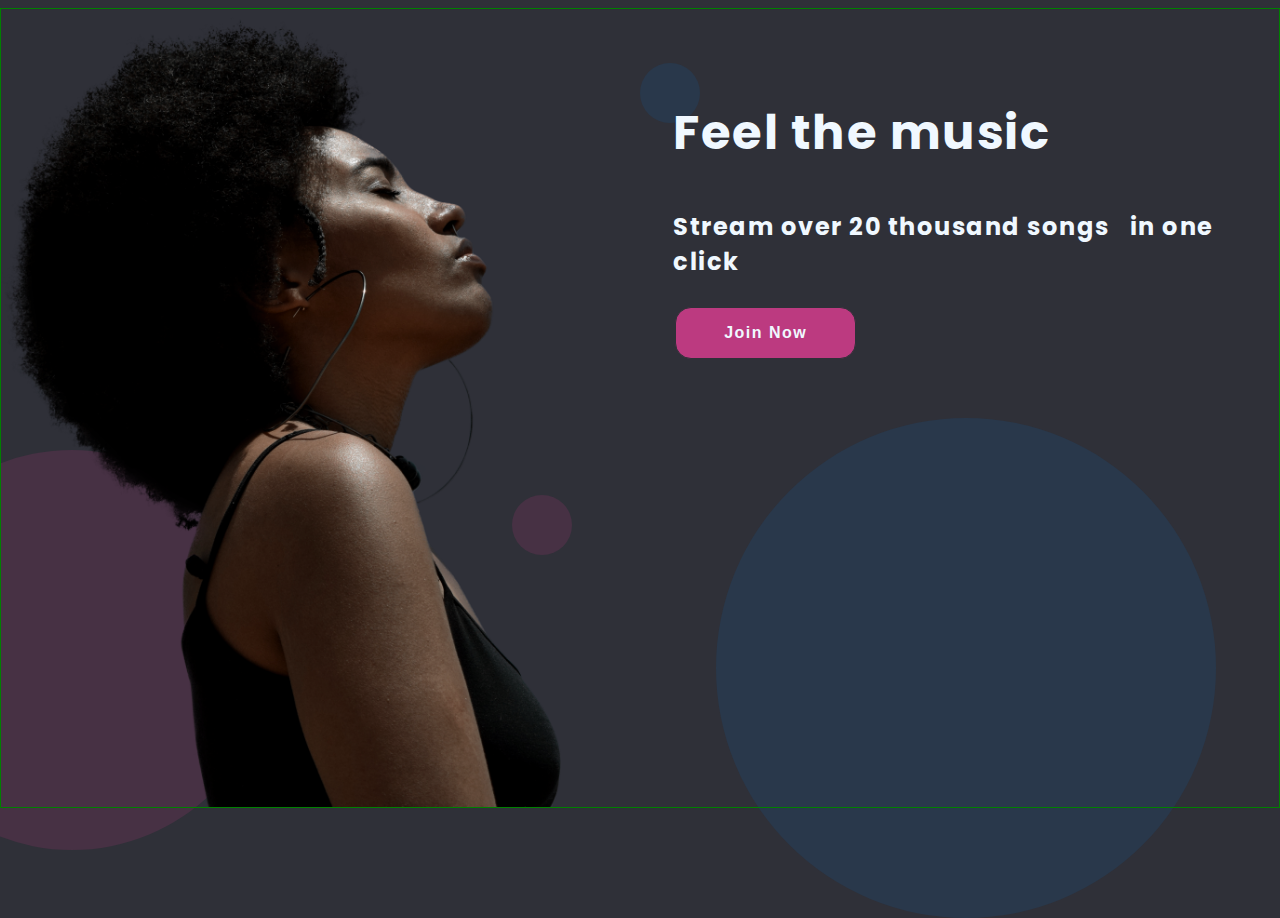
<file: index.html>
<!DOCTYPE html>
<html lang="en">
<head>
    <meta charset="UTF-8">
    <meta name="viewport" content="width=device-width, initial-scale=1.0">
    <link rel="stylesheet" href="./styles/style.css">
    <link rel="stylesheet" href="./styles/bubulles.css">
    <title>On Music</title>
    <script src="https://code.jquery.com/jquery-3.5.1.js" integrity="sha256-QWo7LDvxbWT2tbbQ97B53yJnYU3WhH/C8ycbRAkjPDc=" crossorigin="anonymous"></script>
</head>


<body>

    <header id="header">
        <!-- Ici le code du header qui se trouve dans la page header.html -->
        
    </header>   
    
    <!-- Corps du Code -->
    <div class="bulle-1"></div>
    <div class="bulle-2"></div>
    <div class="bulle-3"></div>
    <div class="bulle-4"></div>
    <div class="bulle-5"></div>

    <main>
        
        <section class="imageInterprete">
            <!-- Image de la femme -->
            <img src="./images/landing-page-girl 1.png " alt="our best interprete : Nina Gim" >
        </section>
        <section class="text">
            <h2>Feel the music</h2>
            <h3>Stream over 20 thousand songs  &ensp;in one click</h3>
            <input type="button" id="inscription"value="Join Now">
        </section>
    </main>

    <script src="./script.js"></script>    
</body>
</html>
</file>
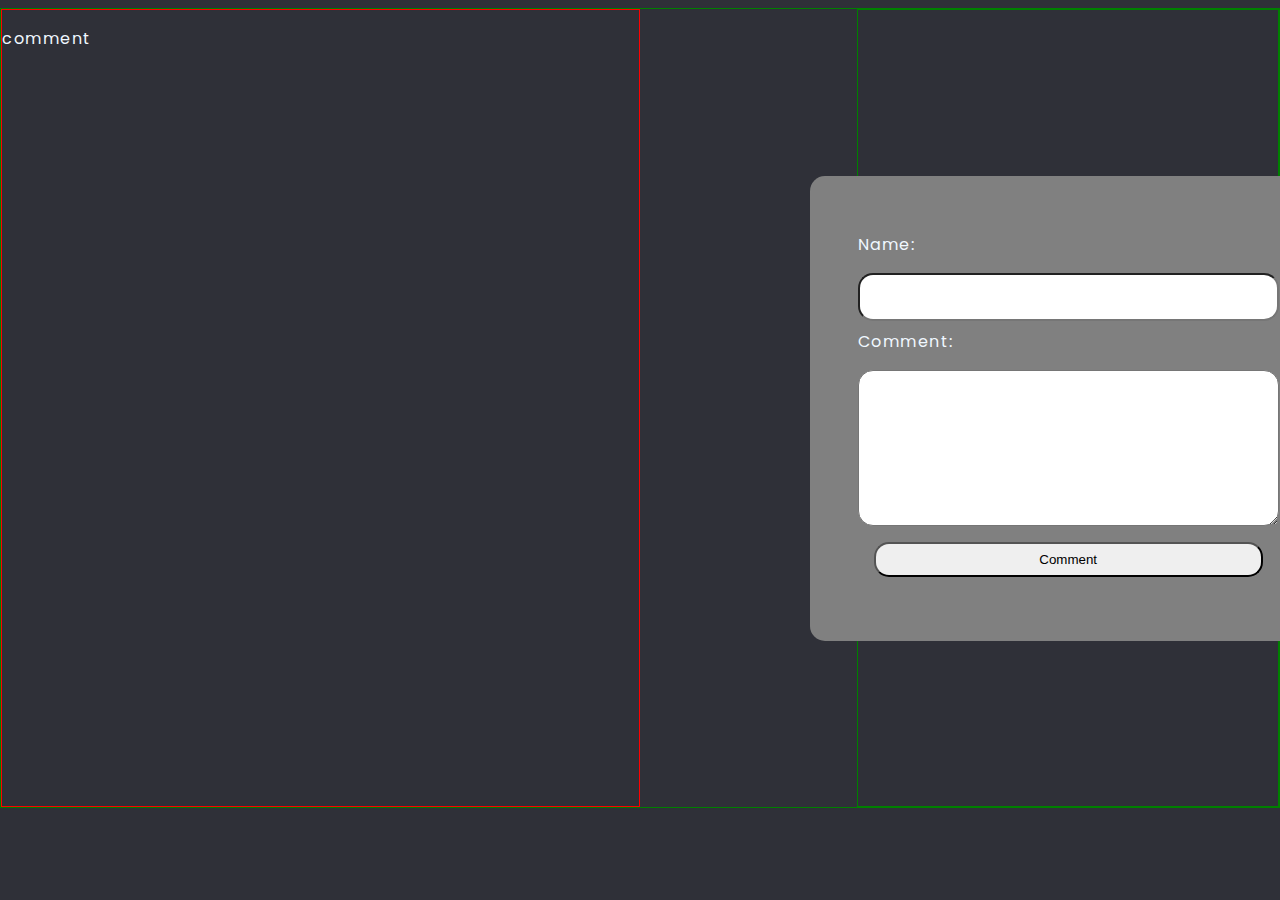
<file: pages/comments.html>
<!DOCTYPE html>
<html lang="en">
<head>
    <meta charset="UTF-8">
    <meta name="viewport" content="width=device-width, initial-scale=1.0">
    <link rel="stylesheet" href="../styles/style.css">
    <link rel="stylesheet" href="../styles/comments.css">
    <title>comments</title>

    <script src="https://code.jquery.com/jquery-3.5.1.js" integrity="sha256-QWo7LDvxbWT2tbbQ97B53yJnYU3WhH/C8ycbRAkjPDc=" crossorigin="anonymous"></script>
</head>


<body>

    <header id="header">
        <!-- Ici le code du header qui se trouve dans la page header.html -->
        
    </header>

    <main>
        <section class="title">
            <p>comment</p>
        </section>
        <div class="form">
            <form action="" class="formulaire">
                        
                            <label for="name">Name: </label>
                            <input type="text" name="lastname" id="name">
                                
                            <label for="comment">Comment: </label>
                            <textarea name="lastname" id="comment" rows="10" cols="50">
                            </textarea>
                            
                            <input type="submit" value="Comment">
                
            </form>
    </div>
       
       
    </main>
    
    
</body>
<script src="../script.js"></script>
    
</html>
</file>
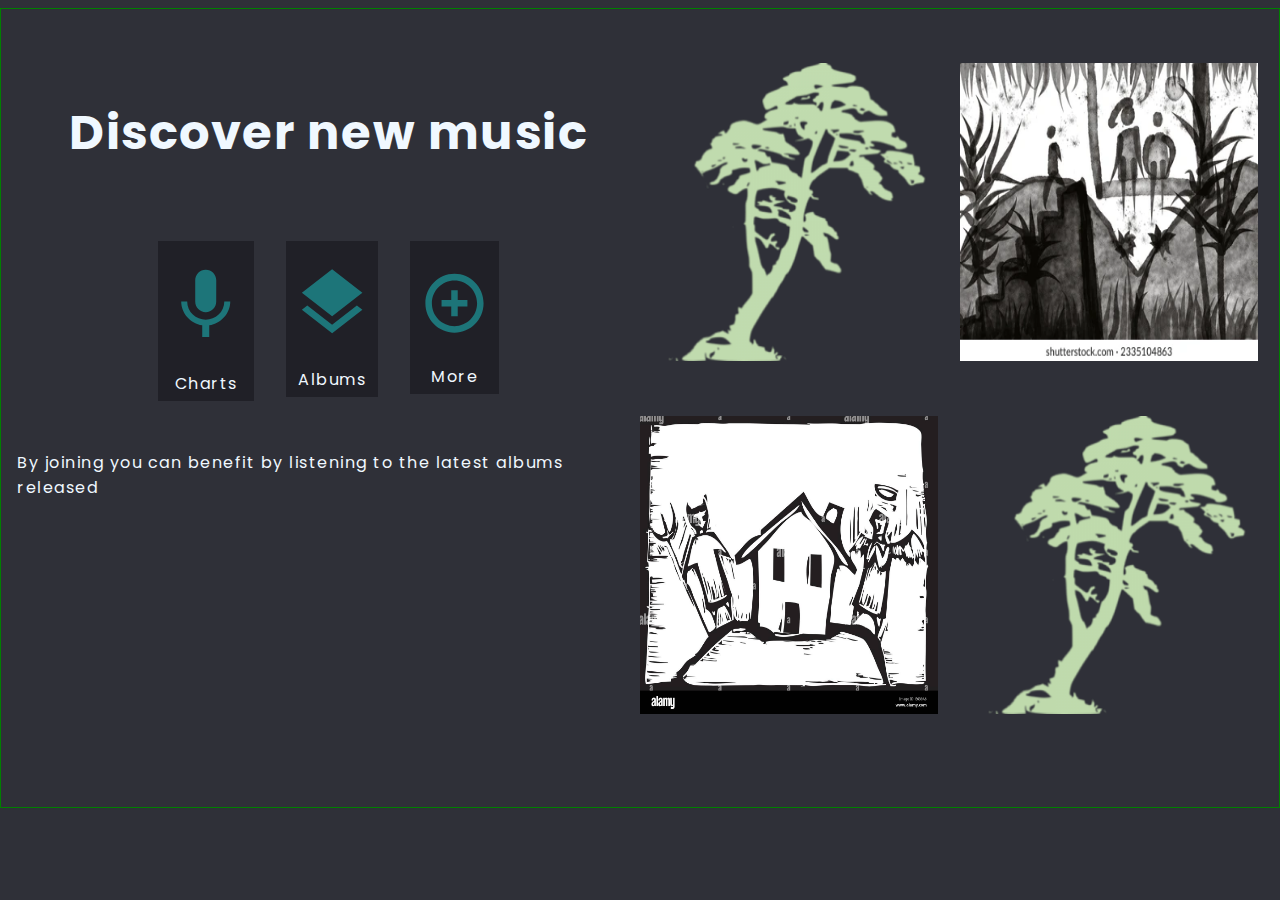
<file: pages/discover.html>
<!DOCTYPE html>
<html lang="en">
<head>
    <meta charset="UTF-8">
    <meta name="viewport" content="width=device-width, initial-scale=1.0">
    <link rel="stylesheet" href="../styles/style.css">
    <link rel="stylesheet" href="../styles/discover.css">
    <title>discover</title>
    <script src="https://code.jquery.com/jquery-3.5.1.js" integrity="sha256-QWo7LDvxbWT2tbbQ97B53yJnYU3WhH/C8ycbRAkjPDc=" crossorigin="anonymous"></script>
</head>


<body>

    <header id="header">
        <!-- Ici le code du header qui se trouve dans la page header.html -->
        
    </header>

    <main>
        <section class="discoverMusic">
            <h2>Discover new music</h2>
            <section class="products">
                <ul>
                    <li class="product"><p class="icon"><img src="../images/charts.svg" alt="product icon"></p><a href="">Charts</a></li>
                    <li class="product"><p class="icon"><img src="../images/albums.svg" alt="albums icon"></p><a href="">Albums</a></li>
                    <li class="product"><p class="icon"><img src="../images/more.svg" alt="more icon"></p><a href="">More</a></li>
                </ul>
            </section>
            <p>By joining you can benefit by listening to the latest albums released</p>
        </section>
        <section class="imageDiscover">
            <div class="image1"><img src="../images/rainforest-edit-md-free-images-at-vector-clip-art-300x300-1-300x300.png" alt="rainforest-edit" name="firstOff" class="square"><img src="../images/situe-entre-un-ange-et-un-demon-e639a6.jpg" alt="maison dessin" name="secondOff" class="square" ></div>
            <div class="image1"><img src="../images/dimension-3508-x-2480-resolution-260nw-2335104863.webp" alt="arbre et gens" name="firstOff" class="square"><img src="../images/rainforest-edit-md-free-images-at-vector-clip-art-300x300-1.png" alt="rainforest contrast" name="secondOff" class="square" ></div>
        </section>

    </main>
    
</body>

    <script src="../script.js"></script>
</html>
</file>
<file: styles/style.css>
/*@import url('https://fonts.googleapis.com/css2?family=Poppins:wght@400;500;600;700;800;900&display=swap');

*/
@import url('https://fonts.googleapis.com/css2?family=Borel&family=Luckiest+Guy&family=Pacifico&family=Poppins:wght@300&display=swap');


*{
    box-sizing: border-box;
}
/*
    Les couleurs
Le fond de la page: #2F3038
Le fond du formulaire: #202027
Le fond des inputs: #2F3038
Le fond du footer: #202027
La couleur d'accent: #BC3A80
La couleur du bouton du formulaire: #1867A7

:root {
  --main-bg-color: pink;
}

body {
  background-color: var(--main-bg-color);
}

*/
:root{
    --main-bg-color: #2F3038;
    --main-color: aliceblue;
    --form-bg-color: #202027;
    --input-bg-color: #2F3038;
    --footer-bg-color: #202027;
    --accent-color: #BC3A80;
    --accent-color-darker: #9d316b;
    --button-color: #1867A7; 
    --element-bg-color: #202027;  
}

body{
    background-color: var(--main-bg-color);
    color: var(--main-color);
    font-family: 'Borel', cursive;
    font-family: 'Luckiest Guy', cursive;
    font-family: 'Pacifico', cursive;
    font-family: 'Poppins', sans-serif;
    font-weight: 400;     
    overflow: hidden;
    height: 100vh;
    margin: 0;
}


/* HEADER */

#header{
    display: flex;
    justify-content: space-between;
    padding-top: 0.5rem;
}
.logo{
    display: flex;
}
.logo, nav{
    flex: 1;
    width: 250px;
    height: 100px;      
}
.logoSound{
    margin-right: 1rem;
    margin-left: 1rem;
}
h1{
    color: white;
    font-weight: 600;
    margin-left: 1rem;
}

/* Menu */
nav{
    display: flex;
    justify-content: flex-end;    
}
ul{
    display: flex;
    list-style-type: none;
}
ul > li{
    margin: 1rem;
}
li > a{
    text-decoration: none;
}
a{
    color: var(--main-color);  
}

.menu a.current{
    color: white;
    font-weight: 600;
}


/* MAIN */
main{
    display: flex;
    justify-content: space-between;
    letter-spacing: 1.5px;
    min-height: calc(100vh - 100px);
    font-weight: 400;
    border: 1px solid green;
    
}
.imageInterprete{
    display: flex;
    align-items: flex-end;
}
.text{ 
    flex: 1;
    height: ²2vh;
    margin-left: 7rem;
    
}
h2{
    font-size: 3rem;
    margin-top: 5.5rem;
}
h3{
    font-size: 1.5rem;
}
input[type=button]{
    color: var(--main-color);
    background-color: var(--accent-color);
    padding: 1rem 3rem;
    font-size: 1rem;
    font-weight: 700;
    margin: 4px 2px;
    border: 1px solid var(--input-bg-color);
    border-radius: 1rem;
    letter-spacing: 1.5px;
    cursor: pointer;
    transition: ease 0.5s;
}
input[type=button]:hover{
    background-color: var(--accent-color-darker);
    padding: 0.95rem 2.9rem;

}
input[type=button]:active{
    box-shadow: 2px 2px 5px #fc4df6;
}
img{
    max-height: 790px;
}
</file>
<file: styles/bubulles.css>
/* Mes bubulles */
div[class^="bulle-"]{
    
    border-radius: 50%;
    z-index: -10;
    aspect-ratio: 1;
    position: absolute;
   
}
div.bulle-1{
    background-color: #473144;
    top: 50%;
    left: -10%;
    height: 400px;
}
div.bulle-2{
    background-color: #29384B;
    top: 21%;
    left: 26%;
    height: 120px;
}
div.bulle-3{
    background-color: #29384B;
    bottom: -2%;
    right: 5%;
    height: 500px;
}
div.bulle-4{
    background-color: #29384B;
    top: 7%;
    left: 50%;
    height: 60px;
}
div.bulle-5{
    background-color: #473144;
    top: 55%;
    left: 40%;
    height: 60px;

}
</file>
<file: styles/comments.css>
.title{
    display: flex;
    width: 50%;
    border: 1px solid red;
}
.form{
    display: flex;
    width: 33%;
    border: 1px solid green;
    justify-content: center;
    align-items: center;

    .formulaire{
        padding: 3rem;
        display: flex;
        flex-direction: column;
        background-color: gray; 
        align-items: left; 
        max-height: 70vh;
        border-radius: 15px;
    }
}
input[type=submit]{
    padding: 0.5rem;
    margin: 1rem; 
    border-radius: 15px;
}
label{
    padding-bottom: 1rem;
    padding-top: 0.5rem;
   
}
input[type=text]{
    border-radius: 15px;
    height: 3rem;
}
textarea{
    border-radius: 15px;
}
</file>
<file: styles/discover.css>
.discoverMusic, .imageDiscover{
   display: flex;
   flex: 50%;
   height: 82vh;
 }
 .discoverMusic{
   flex-direction:column;
   padding-left: 1rem;
   align-items: center;
 }
 .products{
   display: flex;
   height: 25vh;
   justify-content: center;
 }
 .products ul{
  padding-left: 0;
  align-items:flex-start;
  
  
 }
 .product{
   background-color: var(--element-bg-color);
   text-align: center;
   padding: 5px;    
 }
 
 .product img{
   transition: ease 0.5s;
 }
 .icon img{
   height: 10%;
   aspect-ratio: 1;
   filter: invert(62%) sepia(29%) saturate(918%) hue-rotate(134deg) brightness(95%) contrast(97%);
 }
 /*
 .div-with-svg-inside {
    color: red;
}
 */
 .product:hover img{
   filter: invert(78%) sepia(21%) saturate(935%) hue-rotate(123deg) brightness(75%) contrast(97%);
 }
 .imageDiscover{
   display: flex;
   height: 68vh;
   margin-top: 3%;
 }
 .image1{
   margin-top: 1rem;
 }
 .square{
   height: 50%;
   aspect-ratio: 1;
 }
 img[name="secondOff"]{
   margin-top: 3rem;
 }
</file>
